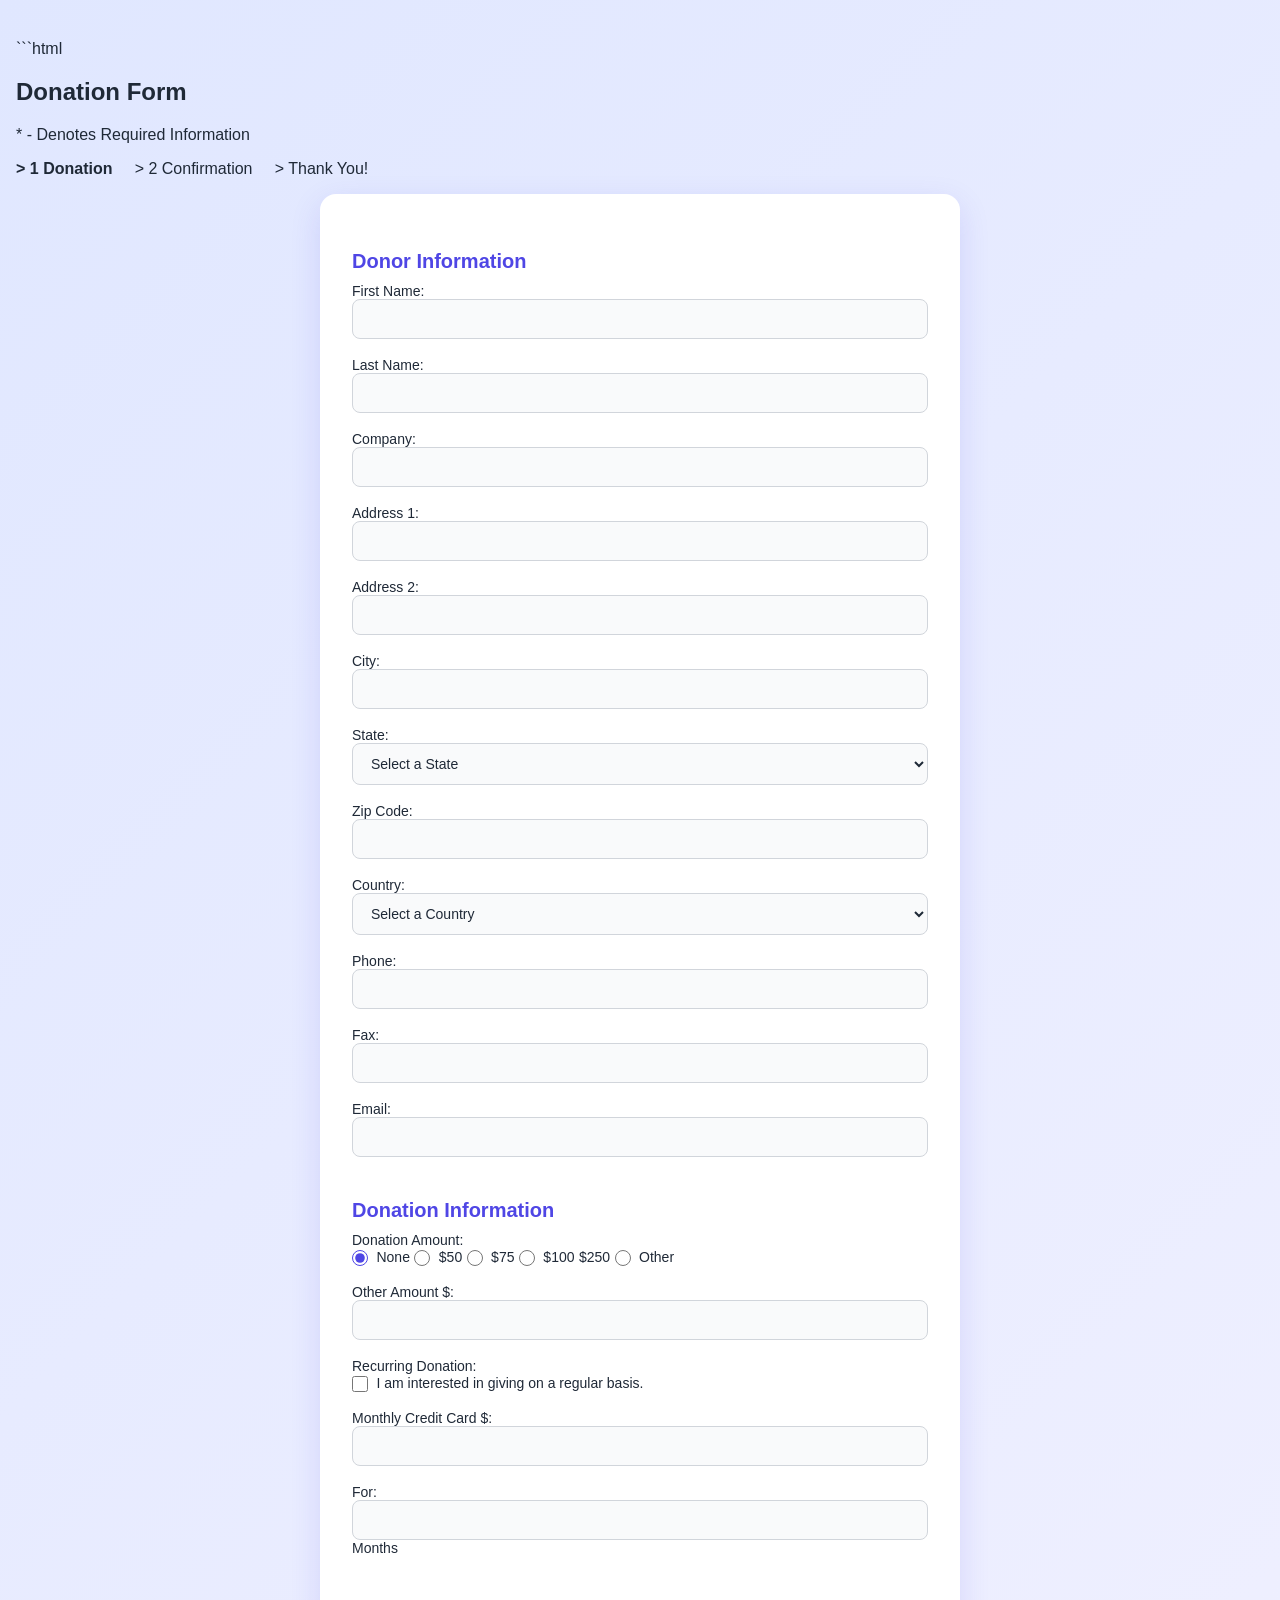
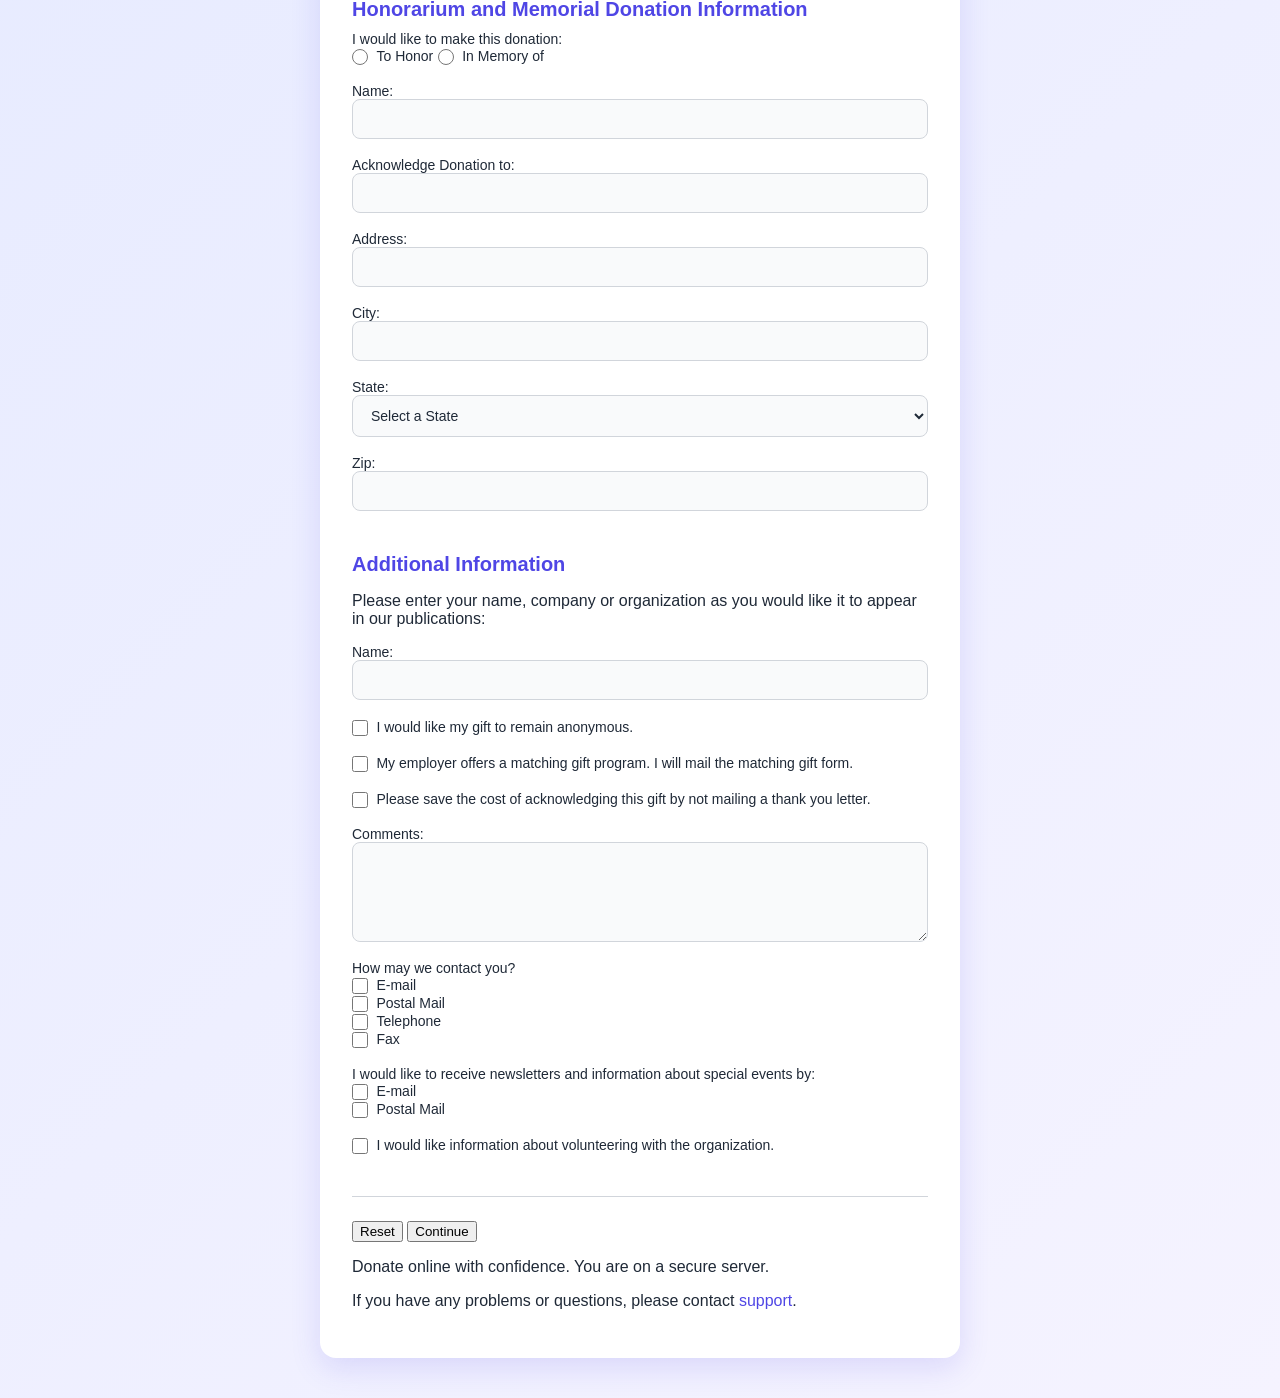
<file: webtech/index.html>
```html
<!DOCTYPE html>
<html>

<head>

    <meta charset="UTF-8">
    <meta name="viewport" content="width=device-width, initial-scale=1.0">
    <title>Registration Page</title>
    <link rel="stylesheet" href="style.css">

</head>

<body>

    <h2>Donation Form</h2>

    <p>* - Denotes Required Information</p>

    <p>
        <b>&gt; 1 Donation</b>
        &nbsp;&nbsp;&nbsp;
        &gt; 2 Confirmation
        &nbsp;&nbsp;&nbsp;
        &gt; Thank You!
    </p>

    <form action="#" method="post">

        <h3>Donor Information</h3>

   <label for="fname">First Name:</label><br>  <input type="text" id="fname" name="fname" required><br><br>

        <label for="lname">Last Name:</label><br>   <input type="text" id="lname" name="lname" required><br><br>

        <label for="company">Company:</label><br>  <input type="text" id="company" name="company"><br><br>

      <label for="address1">Address 1:</label><br>
        <input type="text" id="address1" name="address1" required><br><br>

 <label for="address2">Address 2:</label><br>
   <input type="text" id="address2" name="address2"><br><br>

      <label for="city">City:</label><br>
        <input type="text" id="city" name="city" required><br><br>

        <label for="state">State:</label><br>
      <select id="state" name="state" required>
            <option value="">Select a State</option>      <option value="AL">Alabama</option>
            <option value="CA">California</option>
     <option value="NY">New York</option>
            <option value="TX">Texas</option>
     </select>
        <br><br>
        <label for="zip">Zip Code:</label><br>
 <input type="text" id="zip" name="zip" required><br><br>

     <label for="country">Country:</label><br>
        <select id="country" name="country" required>
         <option value="">Select a Country</option>
            <option value="BD">Bangladesh</option>
         <option value="CA">Canada</option>
            <option value="UK">United Kingdom</option>     <option value="US">United States</option>
        </select>
        <br><br>

        <label for="phone">Phone:</label><br>
     <input type="tel" id="phone" name="phone"><br><br>

     <label for="fax">Fax:</label><br>
        <input type="text" id="fax" name="fax"><br><br>

        <label for="email">Email:</label><br>
   <input type="email" id="email" name="email" required><br><br>
        <h3>Donation Information</h3>

  <label>Donation Amount:</label><br>
  <input type="radio" id="none" name="amount" value="none" checked>
                   <label for="none">None</label>
  <input type="radio" id="a50" name="amount" value="50">
     <label for="a50">$50</label>
  <input type="radio" id="a75" name="amount" value="75">
         <label for="a75">$75</label>
  <input type="radio" id="a100" name="amount" value="100">
        <label for="a100">$100</label>
  <in put type="radio" id="a250" name="amount" value="250">
           <label for="a250">$250</label>
  <input type="radio" id="other" name="amount" value="other">
        <label for="other">Other</label>
  <br><br>

        <label for="otheramount">Other Amount $:</label><br>  <input type="text" id="otheramount" name="otheramount"><br><br>
  <label>Recurring Donation:</label><br>

        <input type="checkbox" id="recurring" name="recurring">  <label for="recurring">
            I am interested in giving on a regular basis.
        </label>
  <br><br>
  <label for="monthly">Monthly Credit Card $:</label><br>
        <input type="text" id="monthly" name="monthly"><br><br>
      <label for="months">For:</label><br>
      <input type="text" id="months" name="months">
      <label for="months">Months</label>
      <br><br>
        <h3>Honorarium and Memorial Donation Information</h3>

        <label>I would like to make this donation:</label><br>

        <input type="radio" id="honor" name="donationtype" value="honor">
        <label for="honor">To Honor</label>

        <input type="radio" id="memory" name="donationtype" value="memory">
        <label for="memory">In Memory of</label>

        <br><br>

        <label for="hname">Name:</label><br>
        <input type="text" id="hname" name="hname"><br><br>

        <label for="ack">Acknowledge Donation to:</label><br>
        <input type="text" id="ack" name="ack"><br><br>

        <label for="haddress">Address:</label><br>
        <input type="text" id="haddress" name="haddress"><br><br>

        <label for="hcity">City:</label><br>
        <input type="text" id="hcity" name="hcity"><br><br>

        <label for="hstate">State:</label><br>
        <select id="hstate" name="hstate">
            <option value="">Select a State</option>
            <option value="AL">Alabama</option>
            <option value="CA">California</option>
            <option value="NY">New York</option>
            <option value="TX">Texas</option>
        </select>
        <br><br>

        <label for="hzip">Zip:</label><br>
        <input type="text" id="hzip" name="hzip"><br><br>


        <h3>Additional Information</h3>

        <p>
            Please enter your name, company or organization as you would like
            it to appear in our publications:
        </p>

        <label for="pubname">Name:</label><br>
        <input type="text" id="pubname" name="pubname"><br><br>

        <input type="checkbox" id="anon" name="anon">
        <label for="anon">
            I would like my gift to remain anonymous.
        </label>

        <br><br>

        <input type="checkbox" id="employer" name="employer">
        <label for="employer">
            My employer offers a matching gift program.
            I will mail the matching gift form.
        </label>

        <br><br>

        <input type="checkbox" id="nothanks" name="nothanks">
        <label for="nothanks">
            Please save the cost of acknowledging this gift by not mailing
            a thank you letter.
        </label>

        <br><br>

        <label for="comments">Comments:</label><br>
        <textarea id="comments" name="comments" rows="4"></textarea>

        <br><br>

        <label>How may we contact you?</label><br>

        <input type="checkbox" id="c_email" name="contact" value="email">
        <label for="c_email">E-mail</label><br>

        <input type="checkbox" id="c_postal" name="contact" value="postal">
     <label for="c_postal">Postal Mail</label><br>

   <input type="checkbox" id="c_tel" name="contact" value="telephone">
        <label for="c_tel">Telephone</label><br>

        <input type="checkbox" id="c_fax" name="contact" value="fax">
        <label for="c_fax">Fax</label>

        <br><br>

        <label>
            I would like to receive newsletters and information about
            special events by:
      </label>
<br>
 <input type="checkbox" id="n_email" name="newsletter" value="email">
     <label for="n_email">E-mail</label><br>
 <input type="checkbox" id="n_postal" name="newsletter" value="postal">
        <label for="n_postal">Postal Mail</label>
        <br><br>
        <input type="checkbox" id="volunteer" name="volunteer">
        <label for="volunteer">
           I would like information about volunteering with the organization.
        </label>
        <br><br>
        <hr>
        <input type="reset" value="Reset">
 <input type="submit" value="Continue">

    </form>
    <p>
 Donate online with confidence. You are on a secure server.
    </p>
    <p>
       If you have any problems or questions, please contact
        <a href="#">support</a>.
</p>

</body>
</html>
</file>
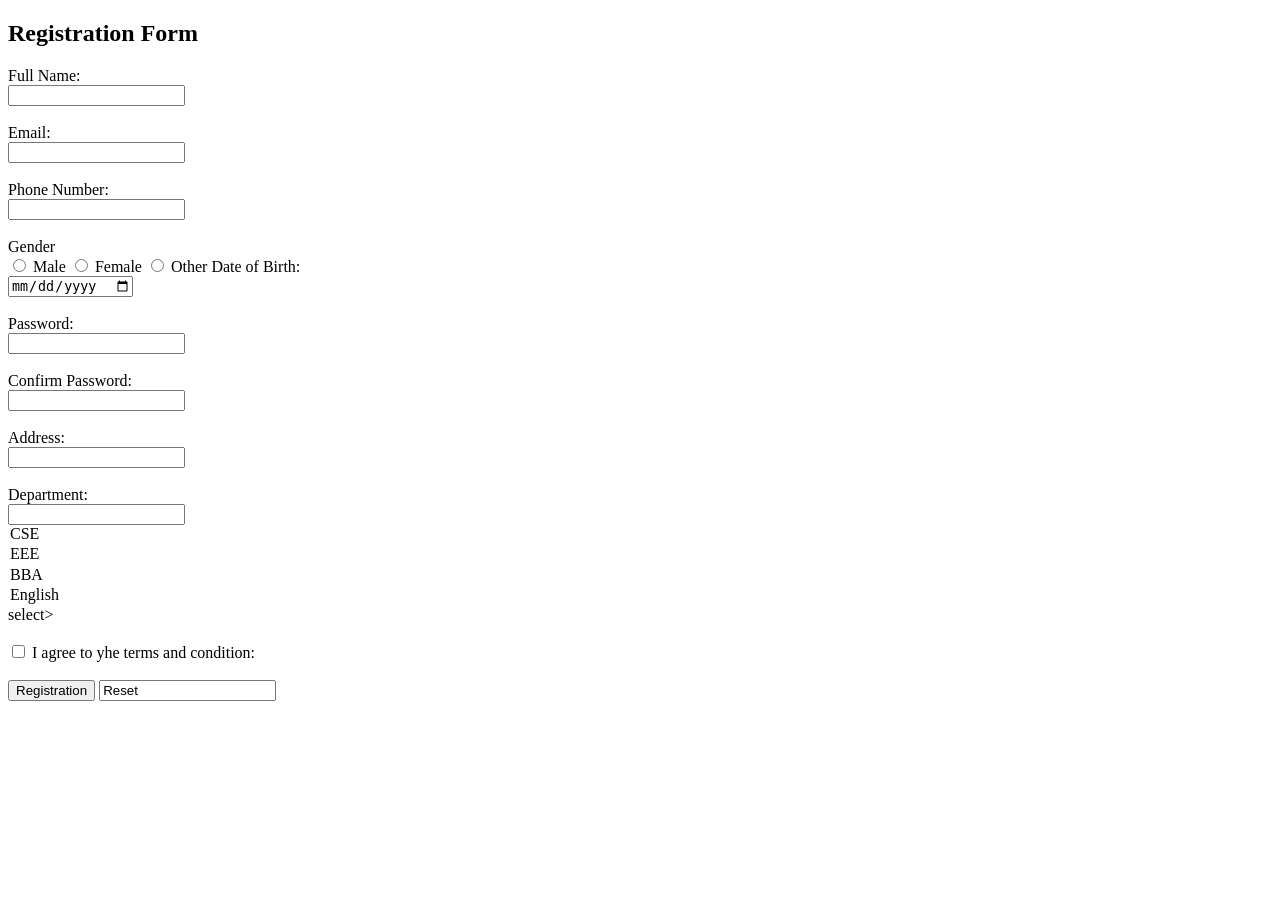
<file: lab01.html>
<!DOCTYPE html>
<html>
<head>


<meta charset="UTF-8">
<meta name ="viewpoint" content="width=device-width, initial-scale=1.0">
<title>Registration Form</title>




</head>
<body>
    <h2>
        Registration Form
    </h2>

    <form action="#" method="post">
    <label for="fullname">Full Name:</label><br>
    <input type="text" id="fullname" name="fullname" required><br><br>
    
    <label for="email"> Email:</label><br>
    <input type="email" id="email" name="email" required><br><br>

    <label for="phone">Phone Number:</label><br>
    <input type="tel" id="phone" name="phone" required><br><br>

    <label>Gender</label><br>
    <input type="radio" id="male" name="gender" value="Male">
    <label for="male">Male</label>
    <input type="radio" id="female" name="gender" value="Female">
    <label for="female">Female</label>

    <input type="radio" id="other" name="gender" value="Other">
    <label for="other">Other</label>

    <label for="dob">Date of Birth:</label><br>
    <input type="date" id="dob" name="dob"><br><br>

    <label for="password">Password:</label><br>
    <input type="password" id="password" name="password" required><br><br>

    <label for="confirmpassword">Confirm Password:</label><br>
    <input type="password" id="confirmpassword" name="confirmpassword" required><br><br>

    <label for="address">Address:</label><br>
    <input type="address" id="address" rows="4"> </textarea><br><br>

    <label for="department">Department:</label><br>
    <input type="department"  name="department">
    <option value="CSE">CSE</option>
    <option value="EEE">EEE</option>
    <option value="BBA">BBA</option>
    <option value="English">English</option>

</form>select><br><br>

<input type="checkbox" id="terms" name="terms" required>
  <label for="terms">I agree to yhe terms and condition:</label><br><br>

  <input type="submit" value="Registration" ;>

  <input type="rest" value="Reset" ;>





    </form>



</html>
</file>
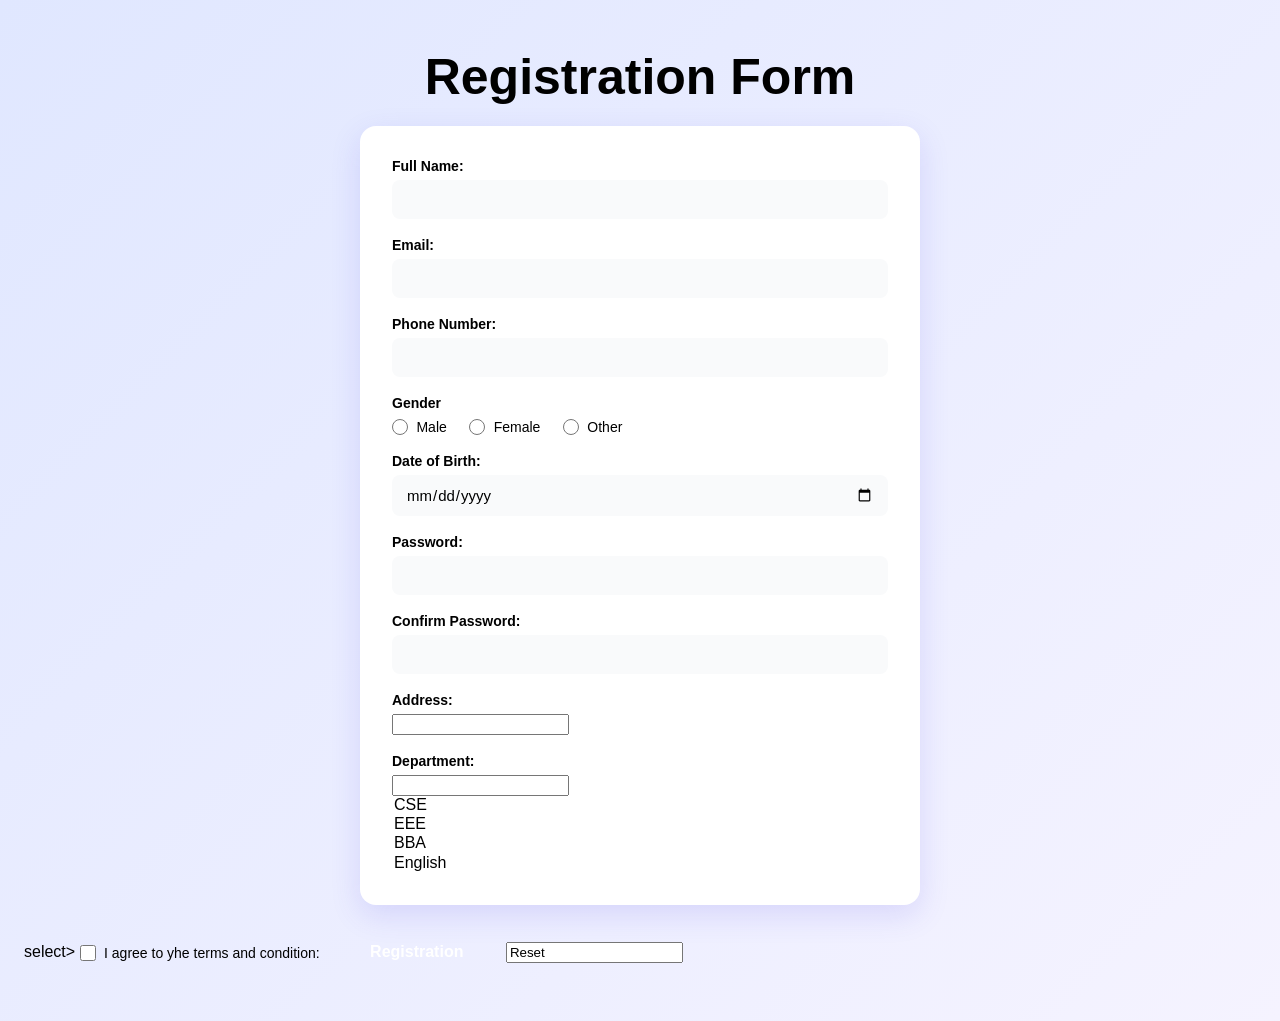
<file: webtech/lab02.html>
<!DOCTYPE html>
<html>
<head>


<meta charset="UTF-8">
<meta name ="viewpoint" content="width=device-width, initial-scale=1.0">
<title>Registration Form</title>
 <link rel="stylesheet" href="regi.css">




</head>
<body>
    <h2>
        Registration Form
    </h2>

    <form action="#" method="post">
    <label for="fullname">Full Name:</label><br>
    <input type="text" id="fullname" name="fullname" required><br><br>
    
    <label for="email"> Email:</label><br>
    <input type="email" id="email" name="email" required><br><br>

    <label for="phone">Phone Number:</label><br>
    <input type="tel" id="phone" name="phone" required><br><br>

    <label>Gender</label><br>
    <input type="radio" id="male" name="gender" value="Male">
    <label for="male">Male</label>
    <input type="radio" id="female" name="gender" value="Female">
    <label for="female">Female</label>

    <input type="radio" id="other" name="gender" value="Other">
    <label for="other">Other</label>

    <label for="dob">Date of Birth:</label><br>
    <input type="date" id="dob" name="dob"><br><br>

    <label for="password">Password:</label><br>
    <input type="password" id="password" name="password" required><br><br>

    <label for="confirmpassword">Confirm Password:</label><br>
    <input type="password" id="confirmpassword" name="confirmpassword" required><br><br>

    <label for="address">Address:</label><br>
    <input type="address" id="address" rows="4"> </textarea><br><br>

    <label for="department">Department:</label><br>
    <input type="department"  name="department">
    <option value="CSE">CSE</option>
    <option value="EEE">EEE</option>
    <option value="BBA">BBA</option>
    <option value="English">English</option>

</form>select><br><br>

<input type="checkbox" id="terms" name="terms" required>
  <label for="terms">I agree to yhe terms and condition:</label><br><br>

  <input type="submit" value="Registration" ;>

  <input type="rest" value="Reset" ;>





    </form>



</html>
</file>
<file: webtech/style.css>
:root {
    --primary: #4f46e5;
    --primary-dark: #4338ca;
    --text: #1f2937;
    --border: #d1d5db;
}

* {
    box-sizing: border-box;
}

body {
    margin: 0;  padding: 40px 16px;
 font-family: "Segoe UI", Roboto, Helvetica, Arial, sans-serif;    color: var(--text);
 background: linear-gradient(135deg, #e0e7ff 0%, #f5f3ff 100%); min-height: 100vh;
}
.page {
    max-width: 640px;
    margin: 0 auto;
}
.small {
    font-size: 13px;
    margin: 8px 0;
}
.gray {
    color: #777;
}

.steps {
    max-width: 640px;
    margin: 0 auto 20px;
    text-align: center;
    font-size: 14px;
}
.req {
    color: #ef4444;
}


h3 {
    margin: 24px 0 10px;
    font-size: 20px;
    color: var(--primary);
}



form {
  max-width: 640px;
 margin: 0 auto;
    padding: 32px;
 background: #fff;
border-radius: 16px;
box-shadow: 0 10px 30px rgba(79, 70, 229, 0.15);
}


table {
  width: 100%;
    border-collapse: collapse;
}

th {
    width: 38%;
  padding: 8px 12px 8px 0;
  text-align: right;
  font-size: 14px;
    font-weight: 600;
    vertical-align: top;
}

td {
 padding: 6px 0;
 font-size: 14px;
}


.hint {
 font-size: 12px;
 font-weight: normal;
 color: #6b7280;
}
input[type="text"],
input[type="email"],
input[type="tel"],
select,
textarea {
  width: 100%;
   padding: 11px 14px;
  font-size: 14px;
    font-family: inherit;
  color: var(--text);
    background: #f9fafb;
  border: 1px solid var(--border);
    border-radius: 8px;
   transition: border-color .2s, box-shadow .2s, background .2s;
}

input.wide {
    width: 100%;
}

input.tiny {
    width: 70px;
}
select {
   cursor: pointer;
}

select.wide {
 width: 100%;
}
textarea {
  min-height: 100px;
 resize: vertical;
}
input:focus,
textarea:focus,
select:focus {
 outline: none;
 background: #fff;
 border-color: var(--primary);
 box-shadow: 0 0 0 3px rgba(79, 70, 229, 0.18);
}
input[type="radio"],
input[type="checkbox"] {
  width: 16px;
  height: 16px;
 margin: 0 4px 0 0;
 vertical-align: middle;
    accent-color: var(--primary);
    cursor: pointer;
}
td label,
.checks label {
    display: inline-block;
    margin: 0 18px 0 0;
    font-size: 14px;
    font-weight: 500;
    vertical-align: middle;
    cursor: pointer;
}

label {
    font-size: 14px;
}
.checks {
    margin: 14px 0;
    line-height: 1.8;
}
.indent {
    margin-left: 38%;
    margin-top: 0;
}


hr {
    border: none;
    height: 1px;
   background: var(--border);
   margin: 24px 0;
}

.buttons {
    text-align: center;
}

.buttons input {
    padding: 12px 28px;
    margin: 0 5px;
    font-size: 15px;
    font-weight: 600;
    border: none;
    border-radius: 8px;
    cursor: pointer;
    transition: background .2s, transform .1s;
}


.buttons input[type="submit"] {
    background: var(--primary);
    color: #fff;
}
.buttons input[type="submit"]:hover {
    background: var(--primary-dark);
}


.buttons input[type="reset"] {
    background: #e5e7eb;
    color: var(--text);
}

.buttons input[type="reset"]:hover {
    background: #d1d5db;
}


.buttons input[type="submit"]:active,
.buttons input[type="reset"]:active {
    transform: scale(0.98);
}
a {
    color: var(--primary);
    text-decoration: none;
}

a:hover {
    text-decoration: underline;
}

@media (max-width: 600px) {

    body {
        padding: 25px 12px;
    }
  form {
      padding: 22px 18px;
    }
  th {
      width: 35%;
        font-size: 12px;
   }

   td {
        font-size: 12px;
    }
    input[type="text"],
   input[type="email"],
    input[type="tel"],
   select,
 textarea {
        width: 100%;
  }
  .indent {
       margin-left: 0;
 }

 .buttons input {
        padding: 10px 20px;
    }
}
</file>
<file: webtech/regi.css>
<!DOCTYPE html>
<html>

<head>
    <meta charset="UTF-8">
    <meta name="viewport" content="width=device-width, initial-scale=1.0">
    <title>Registration Form</title>
    <link rel="stylesheet" href="regi.css">
</head>

<body>

    <h2>
        Registration Form
    </h2>

    <form action="#" method="post">

        <label for="fullname">Full Name:</label><br>
        <input type="text" id="fullname" name="fullname" required><br><br>

        <label for="email">Email:</label><br>
        <input type="email" id="email" name="email" required><br><br>

        <label for="phone">Phone Number:</label><br>
        <input type="tel" id="phone" name="phone" required><br><br>

        <label>Gender:</label><br>

        <input type="radio" id="male" name="gender" value="Male">
        <label for="male">Male</label>

        <input type="radio" id="female" name="gender" value="Female">
        <label for="female">Female</label>

        <input type="radio" id="other" name="gender" value="Other">
        <label for="other">Other</label><br><br>

        <label for="dob">Date of Birth:</label><br>
        <input type="date" id="dob" name="dob"><br><br>

        <label for="password">Password:</label><br>
        <input type="password" id="password" name="password" required><br><br>

        <label for="confirmPassword">Confirm Password:</label><br>
        <input type="password" id="confirmPassword" name="confirmPassword" required><br><br>

        <label for="address">Address:</label><br>
        <textarea id="address" name="address" rows="4"></textarea><br><br>

        <label for="department">Department:</label><br>
        <select id="department" name="department">
            <option value="CSE">CSE</option>
            <option value="EEE">EEE</option>
            <option value="BBA">BBA</option>
            <option value="English">English</option>
        </select><br><br>

        <input type="checkbox" id="terms" name="terms" required>
        <label for="terms">I agree to the Terms and Conditions</label><br><br>


        <input type="submit" value="Register" ;>

        <input type="reset" value="Reset" ;>
    </form>

</body>

</html>






style.css

:root {
    --primary: #4f46e5;
    --primary-dark: #4338ca;
    --text: #1f2937;
    --border: #d1d5db;
}

* {
    box-sizing: border-box;
}

body {
    margin: 20;
    padding: 40px 16px;
    font-family: "Segoe UI", Roboto, Helvetica, Arial, sans-serif;
    color: var(--text);
    background: linear-gradient(135deg, #e0e7ff 0%, #f5f3ff 100%);
    min-height: 100vh;
}

/* Heading */
h2 {
    max-width: 560px;
    margin: 0 auto 20px;
    text-align: center;
    font-size: 50px;
    color: var(--primary);
}

/* Form card */
form {
    max-width: 560px;
    margin: 0 auto;
    padding: 32px;
    background: #fff;
    border-radius: 16px;
    box-shadow: 0 10px 30px rgba(79, 70, 229, 0.15);
}

/* <br> tags are replaced by CSS spacing */
br {
    display: none;
}

/* Labels (above inputs) */
label {
    display: block;
    margin-top: 18px;
    margin-bottom: 6px;
    font-size: 14px;
    font-weight: 600;
}

form label:first-child {
    margin-top: 0;
}

/* Text-like fields */
input[type="text"],
input[type="email"],
input[type="tel"],
input[type="date"],
input[type="password"],
textarea,
select {
    display: block;
    width: 100%;
    padding: 11px 14px;
    font-size: 15px;
    font-family: inherit;
    color: var(--text);
    background: #f9fafb;
    border: 1px solid var(--border);
    border-radius: 8px;
    transition: border-color .2s, box-shadow .2s, background .2s;
}

textarea {
    resize: vertical;
}

input:focus,
textarea:focus,
select:focus {
    outline: none;
    background: #fff;
    border-color: var(--primary);
    box-shadow: 0 0 0 3px rgba(79, 70, 229, 0.18);
}

/* Radio and checkbox, with their labels on the same line */
input[type="radio"],
input[type="checkbox"] {
    width: 16px;
    height: 16px;
    margin: 0 4px 0 0;
    vertical-align: middle;
    accent-color: var(--primary);
    cursor: pointer;
}

input[type="radio"]+label,
input[type="checkbox"]+label {
    display: inline-block;
    margin: 0 18px 0 0;
    font-weight: 500;
    vertical-align: middle;
    cursor: pointer;
}

/* Buttons */
input[type="submit"],
input[type="reset"] {
    margin-top: 26px;
    margin-right: 10px;
    padding: 12px 28px;
    font-size: 16px;
    font-weight: 600;
    border: none;
    border-radius: 8px;
    cursor: pointer;
    transition: background .2s, transform .1s;
}

input[type="submit"] {
    background: var(--primary);
    color: #fff;
}

input[type="submit"]:hover {
    background: var(--primary-dark);
}

input[type="reset"] {
    background: #e5e7eb;
    color: var(--text);
}

input[type="reset"]:hover {
    background: #d1d5db;
}

input[type="submit"]:active,
input[type="reset"]:active {
    transform: scale(0.98);
}

@media (max-width: 480px) {
    form {
        padding: 22px 18px;
    }
}
</file>
